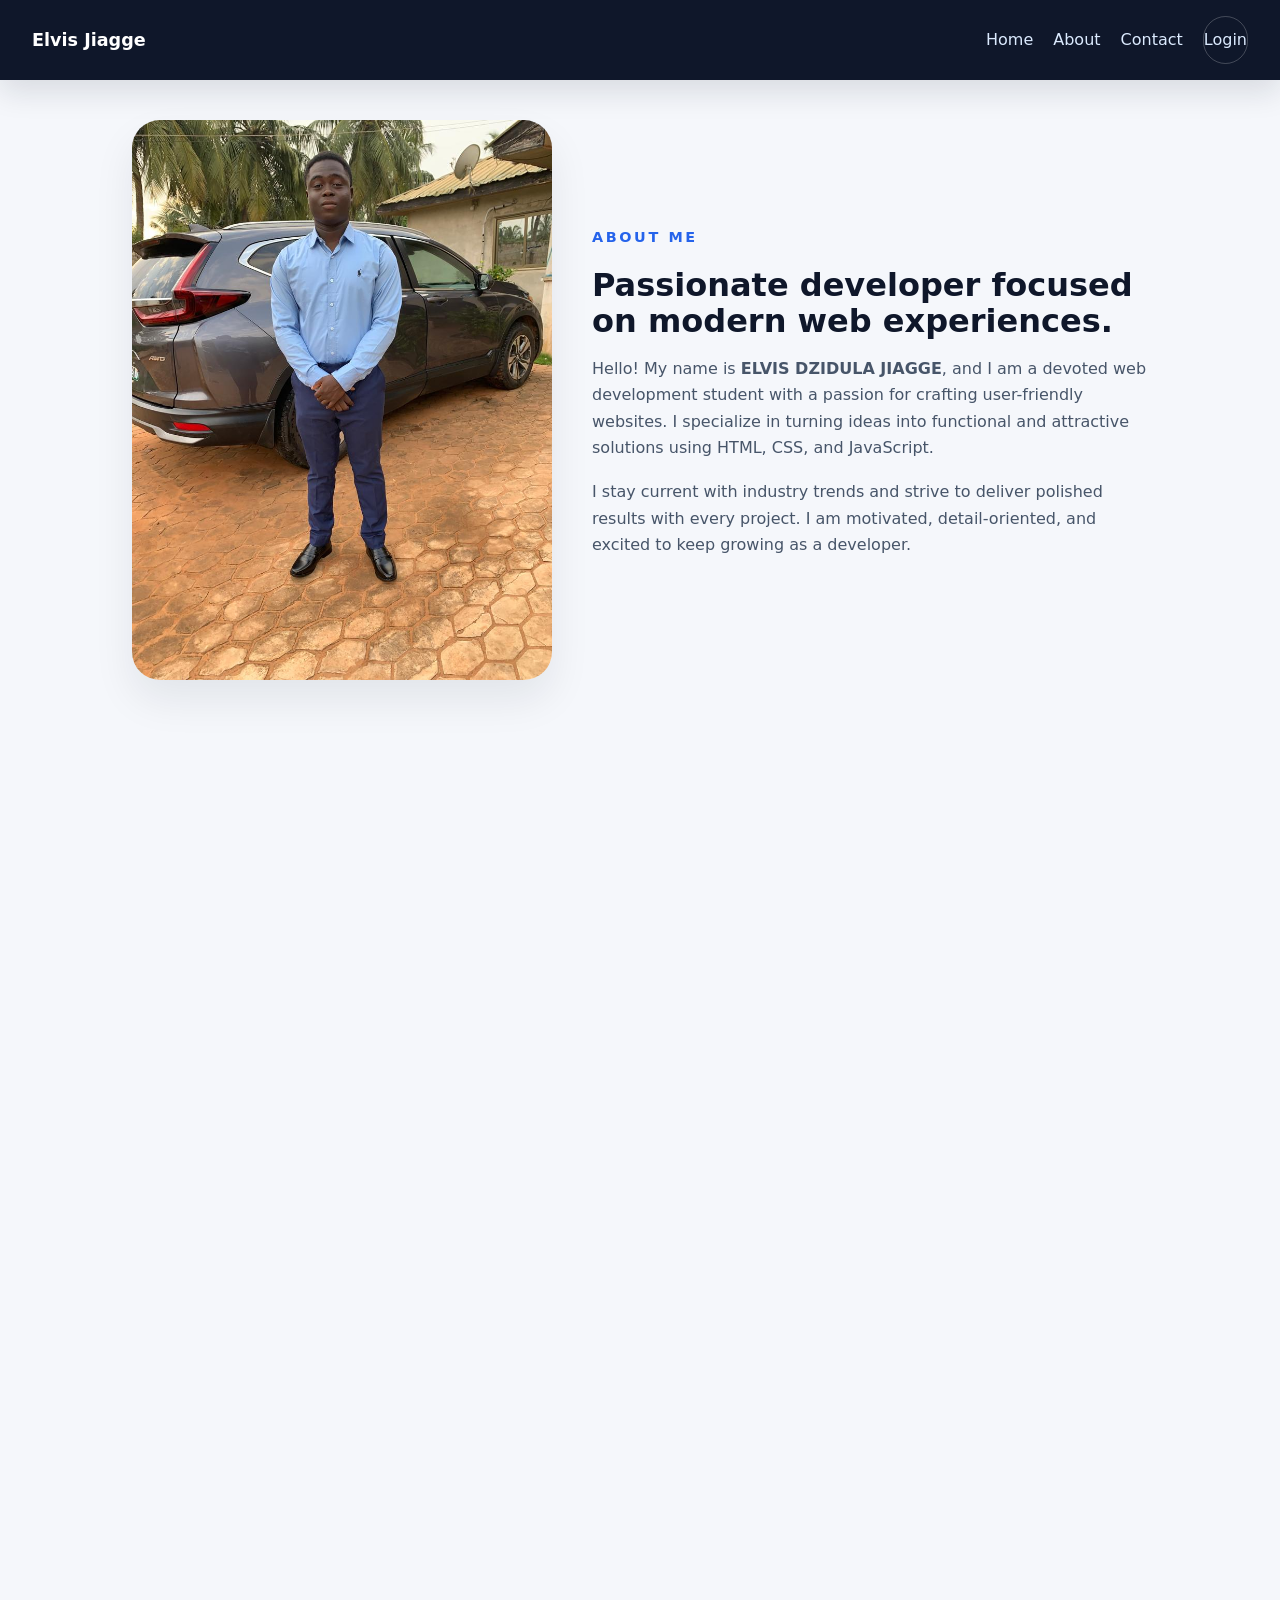
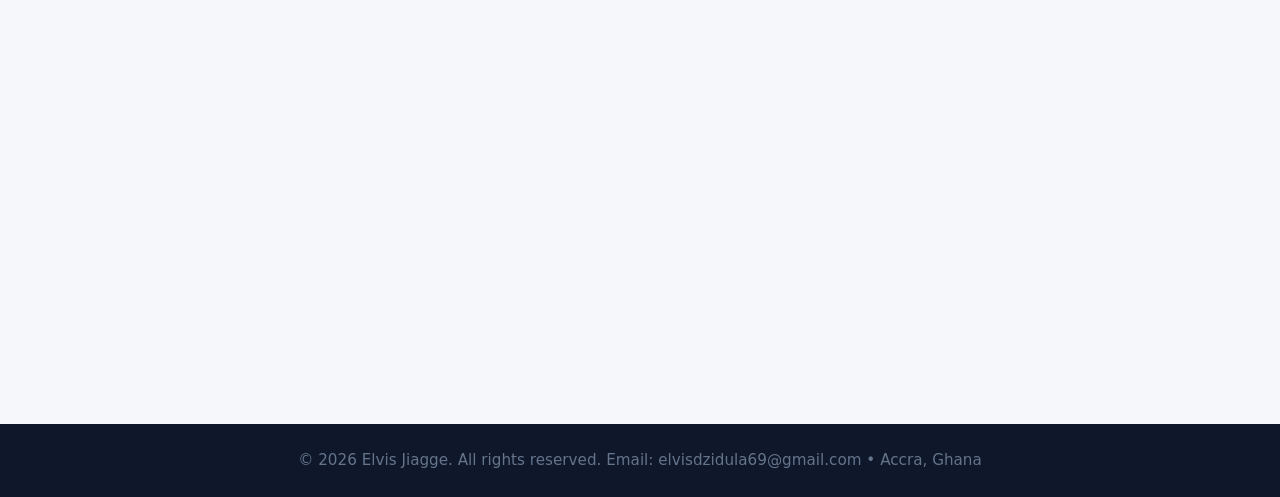
<file: about.html>
<!DOCTYPE html>
<html lang="en">
<head>
    <meta charset="UTF-8">
    <meta name="viewport" content="width=device-width, initial-scale=1.0">
    <meta name="description" content="Learn about Elvis Jiagge - A passionate web developer with expertise in HTML, CSS, and JavaScript.">
    <meta name="keywords" content="about, web developer, bio, experience, skills">
    <meta name="author" content="Elvis Jiagge">
    <meta property="og:title" content="About Elvis Jiagge">
    <meta property="og:description" content="Learn about Elvis Jiagge - A passionate web developer with expertise in HTML, CSS, and JavaScript.">
    <meta property="og:type" content="website">
    <meta property="og:url" content="https://elvisdev.it.com/about.html">
    <link rel="canonical" href="https://elvisdev.it.com/about.html">
    <title>About Elvis Jiagge - Web Developer</title>
    <link rel="stylesheet" href="style.css">
    <link rel="icon" type="image/png" href="favicon.png.ico">
    
    <!-- Structured Data (Schema.org) -->
    <script type="application/ld+json">
    {
      "@context": "https://schema.org",
      "@type": "Person",
      "name": "Elvis Jiagge",
      "title": "Web Developer & Designer",
      "description": "Passionate web development student with expertise in HTML, CSS, and JavaScript",
      "email": "elvisdzidula69@gmail.com",
      "knowsAbout": ["HTML", "CSS", "JavaScript", "Web Design", "Responsive Design", "Firebase"]
    }
    </script>
    
    <!-- Google Analytics -->
    <script async src="https://www.googletagmanager.com/gtag/js?id=G-3YTMDNZVG7"></script>
    <script>
      window.dataLayer = window.dataLayer || [];
      function gtag(){dataLayer.push(arguments);}
      gtag('js', new Date());
      gtag('config', 'G-3YTMDNZVG7');
    </script>
</head>
<body>


<header class="navbar">
    <div class="brand">
        <a href="index.html">Elvis Jiagge</a>
    </div>
    <nav class="nav-links">
        <a href="index.html">Home</a>
        <a href="about.html">About</a>
        <a href="contact.html">Contact</a>
        <a href="login.html" class="button button-secondary">Login</a>
    </nav>
</header>


<main class="site-content">
    <section class="about section">
        <div class="about-image">
            <img src="site.jpg.jpeg" alt="Elvis Jiagge">
        </div>
        <div class="about-text">
            <span class="section-label">About Me</span>
            <h2>Passionate developer focused on modern web experiences.</h2>
            <p>Hello! My name is <strong>ELVIS DZIDULA JIAGGE</strong>, and I am a devoted web development student with a passion for crafting user-friendly websites. I specialize in turning ideas into functional and attractive solutions using HTML, CSS, and JavaScript.</p>
            <p>I stay current with industry trends and strive to deliver polished results with every project. I am motivated, detail-oriented, and excited to keep growing as a developer.</p>
        </div>
    </section>

    <section class="skills section fade-in">
        <div class="section-header">
            <span class="section-label">Core Skills</span>
            <h2>What I Bring to Every Project</h2>
        </div>
        <div class="skills-container">
            <div class="skill-card"><h3>HTML</h3><p>Structured content for clear communication and SEO.</p></div>
            <div class="skill-card"><h3>CSS</h3><p>Modern responsive layouts and clean visual design.</p></div>
            <div class="skill-card"><h3>JavaScript</h3><p>Interactive experiences that feel fast and intuitive.</p></div>
        </div>
    </section>

    <section class="journey section fade-in">
        <div class="section-header">
            <span class="section-label">My Journey</span>
            <h2>Building skills through real work and learning.</h2>
        </div>
        <p>I started my journey in web development with curiosity and a desire to understand how websites are built. Since then, I have worked on multiple projects and steadily improved my frontend capabilities, focusing on clean, usable design.</p>
    </section>

    <section class="offer section fade-in">
        <div class="section-header">
            <span class="section-label">What I Offer</span>
            <h2>Website solutions that are simple, elegant, and effective.</h2>
        </div>
        <ul>
            <li>Clean and responsive website design</li>
            <li>User-friendly interfaces</li>
            <li>Modern layout and strong visual hierarchy</li>
        </ul>
    </section>

    <section class="quote section fade-in">
        <p>“I believe in continuous learning and building solutions that make an impact.”</p>
    </section>
</main>

<footer class="footer">
    <p>© 2026 Elvis Jiagge. All rights reserved. Email: elvisdzidula69@gmail.com • Accra, Ghana</p>
</footer>

</body>
</html>
</file>
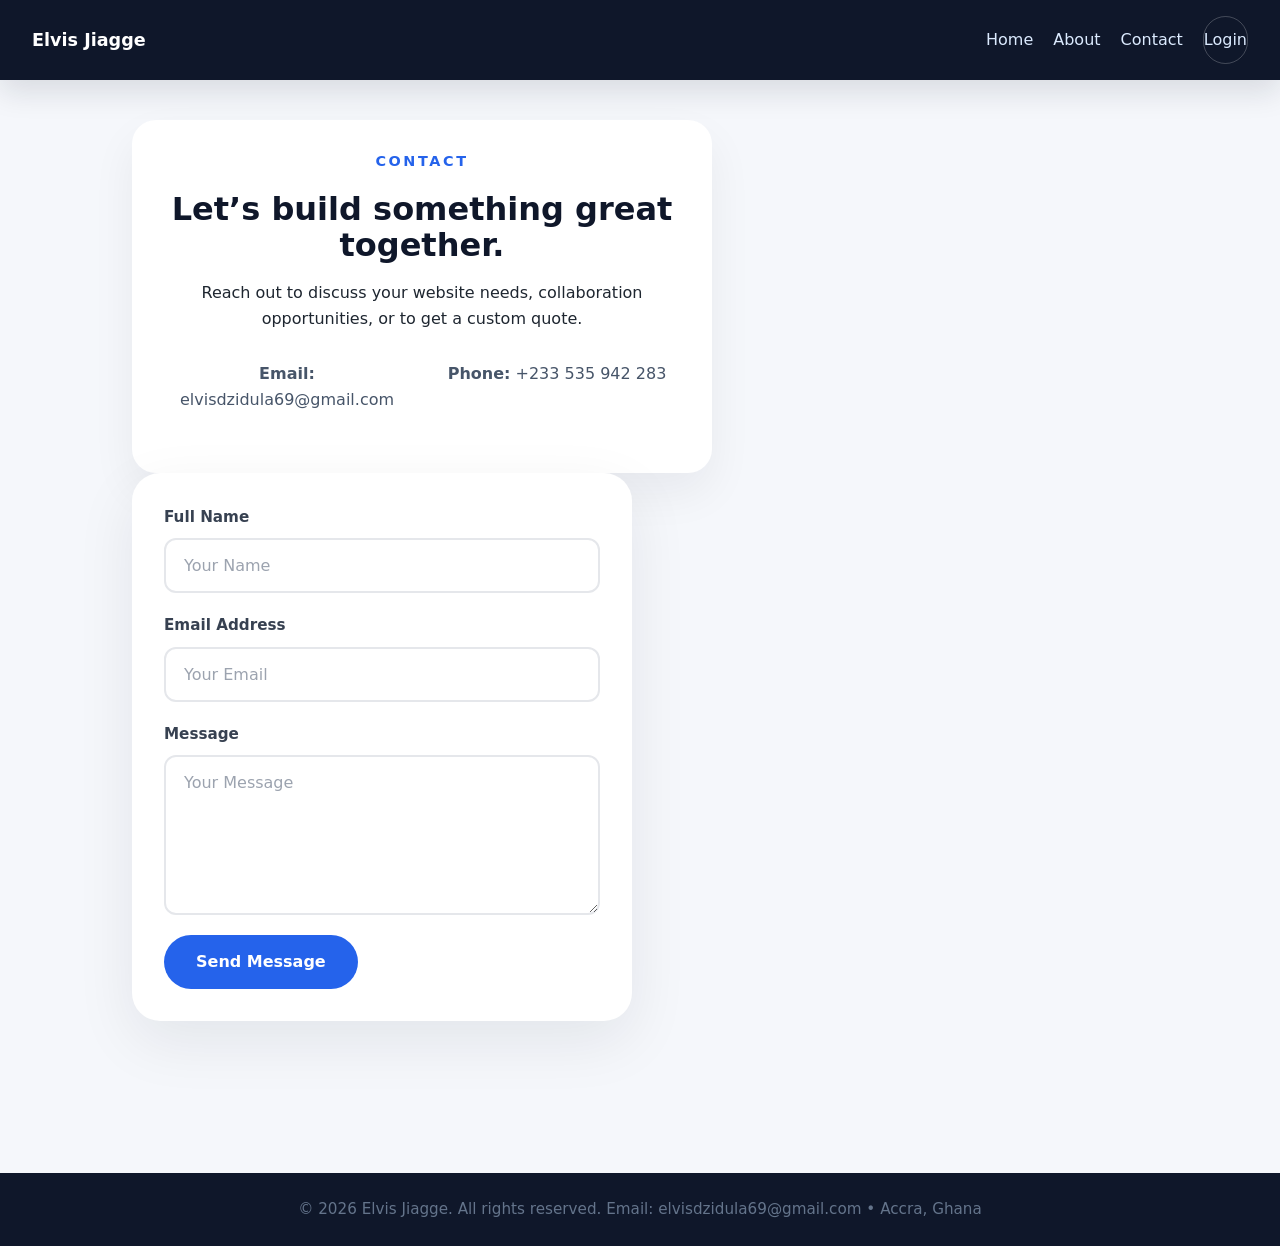
<file: contact.html>
<!DOCTYPE html>
<html lang="en">
<head>
    <meta charset="UTF-8">
    <meta name="viewport" content="width=device-width, initial-scale=1.0">
    <meta name="description" content="Contact Elvis Jiagge for web development and design inquiries.">
    <meta name="keywords" content="contact, web developer, inquiry, project request">
    <meta name="author" content="Elvis Jiagge">
    <meta property="og:title" content="Contact Elvis Jiagge">
    <meta property="og:description" content="Contact Elvis Jiagge for web development and design inquiries.">
    <meta property="og:type" content="website">
    <meta property="og:url" content="https://elvisdev.it.com/contact.html">
    <link rel="canonical" href="https://elvisdev.it.com/contact.html">
    <title>Contact Elvis Jiagge - Web Developer</title>
    <link rel="stylesheet" href="style.css">
    <link rel="icon" type="image/png" href="favicon.png.ico">
    
    <!-- Structured Data (Schema.org) -->
    <script type="application/ld+json">
    {
      "@context": "https://schema.org",
      "@type": "ContactPage",
      "name": "Contact Elvis Jiagge",
      "url": "https://elvisdev.it.com/contact.html",
      "contactPoint": {
        "@type": "ContactPoint",
        "contactType": "Customer Service",
        "email": "elvisdzidula69@gmail.com"
      }
    }
    </script>
    
    <!-- Google Analytics -->
    <script async src="https://www.googletagmanager.com/gtag/js?id=G-3YTMDNZVG7"></script>
    <script>
      window.dataLayer = window.dataLayer || [];
      function gtag(){dataLayer.push(arguments);}
      gtag('js', new Date());
      gtag('config', 'G-3YTMDNZVG7');
    </script>
</head>
<body>


<header class="navbar">
    <div class="brand">
        <a href="index.html">Elvis Jiagge</a>
    </div>
    <nav class="nav-links">
        <a href="index.html">Home</a>
        <a href="about.html">About</a>
        <a href="contact.html">Contact</a>
        <a href="login.html" class="button button-secondary">Login</a>
    </nav>
</header>


<main class="site-content">
    <section class="contact section">
        <div class="contact-panel">
            <span class="section-label">Contact</span>
            <h2>Let’s build something great together.</h2>
            <p>Reach out to discuss your website needs, collaboration opportunities, or to get a custom quote.</p>
            <div class="contact-details">
                <p><strong>Email:</strong> elvisdzidula69@gmail.com</p>
                <p><strong>Phone:</strong> +233 535 942 283</p>
            </div>
        </div>
        <div class="contact-grid">
            <form class="contact-form" action="https://formspree.io/f/xlgzrrgg" method="POST">
                <div class="form-group">
                    <label for="name">Full Name</label>
                    <input type="text" id="name" name="name" placeholder="Your Name" required/>
                </div>
                <div class="form-group">
                    <label for="email">Email Address</label>
                    <input type="email" id="email" name="_replyto" placeholder="Your Email" required/>
                </div>
                <div class="form-group">
                    <label for="message">Message</label>
                    <textarea id="message" name="message" placeholder="Your Message" required></textarea>
                </div>
                <button type="submit" class="button button-primary">Send Message</button>
            </form>
        </div>
    </section>
</main>

<footer class="footer">
    <p>© 2026 Elvis Jiagge. All rights reserved. Email: elvisdzidula69@gmail.com • Accra, Ghana</p>
</footer>

</body>
</html>
</file>
<file: style.css>
*,
*::before,
*::after {
    box-sizing: border-box;
}

body {
    margin: 0;
    font-family: Inter, system-ui, -apple-system, BlinkMacSystemFont, 'Segoe UI', sans-serif;
    background-color: #f5f7fb;
    color: #1e2630;
    line-height: 1.65;
}

a {
    text-decoration: none;
    color: inherit;
}

img {
    max-width: 100%;
    height: auto;
    display: block;
}

button,
.button {
    font: inherit;
}

.navbar {
    width: 100%;
    background-color: #0f172a;
    color: white;
    display: flex;
    align-items: center;
    justify-content: space-between;
    padding: 16px 32px;
    box-shadow: 0 12px 30px rgba(15, 23, 42, 0.12);
    position: sticky;
    top: 0;
    z-index: 20;
}

.brand a {
    font-size: 1.1rem;
    font-weight: 700;
    color: white;
}

.nav-links {
    display: flex;
    gap: 20px;
    flex-wrap: wrap;
    align-items: center;
}

.nav-links a {
    color: #dbeafe;
    padding: 10px 0;
    transition: color 0.2s ease;
}

.nav-links a:hover,
.nav-links a:focus-visible {
    color: #ffffff;
}

.button {
    display: inline-flex;
    align-items: center;
    justify-content: center;
    padding: 12px 22px;
    border-radius: 999px;
    border: 1px solid transparent;
    transition: transform 0.2s ease, background-color 0.2s ease, border-color 0.2s ease;
}

.button-primary {
    background-color: #2563eb;
    color: white;
}

.button-primary:hover,
.button-primary:focus-visible {
    background-color: #1d4ed8;
    transform: translateY(-1px);
}

.button-secondary {
    background-color: transparent;
    color: white;
    border-color: rgba(255, 255, 255, 0.22);
}

.button-secondary:hover,
.button-secondary:focus-visible {
    background-color: rgba(255, 255, 255, 0.08);
}

.site-content {
    max-width: 1180px;
    margin: 0 auto;
    padding: 40px 32px 80px;
}

.section {
    margin-bottom: 72px;
}

.hero {
    display: grid;
    grid-template-columns: 1.1fr 0.9fr;
    gap: 40px;
    align-items: center;
    margin-bottom: 64px;
}

.hero-copy {
    max-width: 640px;
}

.eyebrow {
    display: inline-block;
    margin-bottom: 18px;
    color: #2563eb;
    text-transform: uppercase;
    letter-spacing: 0.22em;
    font-size: 0.8rem;
    font-weight: 700;
}

.hero h1 {
    font-size: clamp(2.8rem, 3.5vw, 4.5rem);
    margin: 0 0 24px;
    line-height: 1.02;
}

.hero-description {
    max-width: 580px;
    font-size: 1.05rem;
    color: #475569;
    margin-bottom: 32px;
}

.hero-actions {
    display: flex;
    flex-wrap: wrap;
    gap: 16px;
    margin-bottom: 32px;
}

.hero-highlights {
    display: grid;
    grid-template-columns: repeat(3, minmax(120px, 1fr));
    gap: 16px;
}

.hero-highlights div {
    background-color: white;
    border-radius: 16px;
    padding: 18px 20px;
    box-shadow: 0 14px 35px rgba(15, 23, 42, 0.06);
    color: #334155;
    font-weight: 600;
}

.hero-media {
    display: grid;
    place-items: center;
}

.slider {
    width: 100%;
    min-height: 420px;
    border-radius: 28px;
    overflow: hidden;
    position: relative;
    box-shadow: 0 30px 60px rgba(15, 23, 42, 0.18);
}

.slide {
    width: 100%;
    height: 100%;
    object-fit: cover;
    position: absolute;
    inset: 0;
    opacity: 0;
    transition: opacity 1s ease;
}

.slide.active {
    opacity: 1;
}

.section-label {
    display: inline-block;
    font-size: 0.9rem;
    letter-spacing: 0.18em;
    text-transform: uppercase;
    color: #2563eb;
    margin-bottom: 18px;
    font-weight: 700;
}

.section-header h2,
.about-text h2,
.contact-panel h2 {
    margin: 0;
    font-size: 2rem;
    color: #0f172a;
    line-height: 1.12;
}

.about {
    display: grid;
    grid-template-columns: 420px 1fr;
    gap: 40px;
    align-items: center;
}

.about-image img {
    width: 100%;
    height: auto;
    border-radius: 28px;
    object-fit: cover;
    display: block;
    box-shadow: 0 20px 40px rgba(15, 23, 42, 0.08);
}

.about-text p {
    color: #475569;
    max-width: 720px;
    margin-bottom: 18px;
}

.skills-container,
.projects-container {
    display: grid;
    grid-template-columns: repeat(3, minmax(220px, 1fr));
    gap: 24px;
    margin-top: 28px;
}

.skill-card,
.project-card,
.contact-panel,
.offer,
.journey,
.quote {
    background-color: white;
    border-radius: 24px;
    padding: 28px;
    box-shadow: 0 20px 45px rgba(15, 23, 42, 0.06);
}

.skill-card h3,
.project-card h3 {
    margin-top: 0;
}

.skill-card p,
.project-card p,
.contact-details p,
.journey p,
.offer ul,
.quote p {
    color: #475569;
}

.project-card {
    min-height: 190px;
}

.footer {
    padding: 24px 32px;
    text-align: center;
    background: transparent;
}

.footer p {
    margin: 0;
    color: #64748b;
    font-size: 0.95rem;
}

@media (max-width: 1280px) {
    .site-content {
        max-width: 1080px;
    }

    .hero {
        gap: 50px;
    }

    .skills-container,
    .projects-container {
        gap: 28px;
    }
}

@media (max-width: 1024px) {
    .navbar {
        padding: 16px 24px;
    }

    .hero {
        grid-template-columns: 1fr;
        gap: 32px;
    }

    .hero-actions {
        gap: 14px;
    }

    .hero-highlights {
        grid-template-columns: repeat(2, minmax(160px, 1fr));
    }

    .hero-media .slider {
        min-height: 340px;
    }

    .about {
        grid-template-columns: 1fr;
    }

    .about-text p {
        max-width: 100%;
    }

    .skills-container,
    .projects-container {
        grid-template-columns: repeat(2, minmax(220px, 1fr));
    }
}

@media (max-width: 768px) {
    .navbar {
        flex-direction: column;
        align-items: stretch;
        padding: 16px 20px;
        gap: 16px;
    }

    .nav-links {
        width: 100%;
        justify-content: flex-start;
        gap: 12px;
        flex-wrap: wrap;
    }

    .nav-links a {
        padding: 8px 0;
    }

    .site-content {
        padding: 24px 18px 56px;
    }

    .hero {
        gap: 28px;
    }

    .hero-actions {
        flex-direction: column;
        align-items: stretch;
    }

    .hero-highlights {
        grid-template-columns: 1fr;
    }

    .hero h1 {
        font-size: clamp(2.4rem, 8vw, 3.2rem);
    }

    .hero-description {
        max-width: 100%;
    }

    .hero-media .slider {
        min-height: 260px;
    }

    .about {
        gap: 24px;
    }

    .skills-container,
    .projects-container {
        grid-template-columns: 1fr;
    }

    .skill-card,
    .project-card,
    .contact-panel,
    .offer,
    .journey,
    .quote {
        padding: 22px;
    }

    .footer {
        padding: 20px 18px;
    }
}

@media (max-width: 600px) {
    .navbar {
        padding: 14px 16px;
    }

    .button,
    .button-primary,
    .button-secondary {
        width: 100%;
    }

    .hero-actions {
        gap: 12px;
    }

    .hero-highlights div {
        padding: 16px 18px;
    }

    .section-header h2,
    .about-text h2,
    .contact-panel h2 {
        font-size: 1.75rem;
    }
}

.project-card {
    transition: transform 0.25s ease, box-shadow 0.25s ease;
}

.project-card:hover {
    transform: translateY(-6px);
    box-shadow: 0 26px 55px rgba(15, 23, 42, 0.14);
}

.contact-preview {
    display: flex;
    justify-content: center;
}

.contact-panel {
    max-width: 580px;
    text-align: center;
}

.contact-panel p {
    margin-bottom: 28px;
}

.contact-details {
    display: grid;
    grid-template-columns: repeat(2, minmax(0, 1fr));
    gap: 16px;
    margin-bottom: 32px;
}

.contact-details p {
    margin: 0;
}

.contact-grid {
    display: grid;
    gap: 40px;
    max-width: 1180px;
    margin: 0 auto;
    width: 100%;
    justify-items: center;
}

.contact-form {
    display: grid;
    gap: 20px;
    max-width: 560px;
    width: 100%;
    background-color: white;
    border-radius: 28px;
    padding: 32px;
    box-shadow: 0 20px 60px rgba(15, 23, 42, 0.08);
}

.form-group {
    display: flex;
    flex-direction: column;
    gap: 8px;
}

.form-group label {
    font-weight: 600;
    color: #374151;
    font-size: 0.95rem;
    margin-bottom: 0;
}

.contact-form input,
.contact-form textarea {
    width: 100%;
    border-radius: 12px;
    border: 2px solid #e5e7eb;
    padding: 16px 18px;
    background-color: #ffffff;
    font-size: 1rem;
    transition: border-color 0.2s ease, box-shadow 0.2s ease;
    font-family: inherit;
}

.contact-form input:focus,
.contact-form textarea:focus {
    outline: none;
    border-color: #2563eb;
    box-shadow: 0 0 0 3px rgba(37, 99, 235, 0.1);
}

.contact-form input::placeholder,
.contact-form textarea::placeholder {
    color: #9ca3af;
}

.contact-form textarea {
    min-height: 160px;
    resize: vertical;
}

.contact-form button {
    width: fit-content;
    margin: 0;
    border: none;
    padding: 14px 32px;
    font-weight: 600;
    font-size: 1rem;
    border-radius: 999px;
}

.footer {
    background-color: #0f172a;
    color: #cbd5e1;
    text-align: center;
    padding: 24px 32px;
}

.contact,
.about-skills,
.journey,
.offer,
.quote {
    background: none;
    box-shadow: none;
}

.offer ul {
    list-style: none;
    padding-left: 0;
    margin: 0;
}

.offer li {
    margin-bottom: 12px;
    padding-left: 18px;
    position: relative;
}

.offer li::before {
    content: "•";
    position: absolute;
    left: 0;
    color: #2563eb;
}

.quote p {
    font-style: italic;
    color: #334155;
}

.fade-in {
    opacity: 0;
    transform: translateY(18px);
    transition: opacity 0.9s ease, transform 0.9s ease;
}

.fade-in.show {
    opacity: 1;
    transform: translateY(0);
}

.auth-page {
    min-height: 100vh;
    display: grid;
    place-items: center;
    padding: 48px 22px;
    background: linear-gradient(180deg, #eef2ff 0%, #ffffff 100%);
}

.auth-card {
    width: min(100%, 420px);
    background: white;
    border-radius: 28px;
    padding: 36px 32px;
    box-shadow: 0 24px 60px rgba(15, 23, 42, 0.12);
}

.auth-card h2 {
    margin-top: 0;
    margin-bottom: 24px;
    font-size: 2rem;
    color: #0f172a;
}

.auth-card input,
.auth-card textarea {
    width: 100%;
    border-radius: 16px;
    border: 1px solid #cbd5e1;
    padding: 14px 16px;
    background-color: #f8fafc;
    margin-bottom: 18px;
    color: #0f172a;
}

.auth-card textarea {
    min-height: 130px;
    resize: vertical;
}

.auth-card button {
    width: 100%;
    padding: 14px 18px;
    border-radius: 16px;
    border: none;
    background-color: #2563eb;
    color: white;
    cursor: pointer;
    font-weight: 700;
    transition: background-color 0.2s ease, transform 0.2s ease;
}

.auth-card button:hover {
    background-color: #1d4ed8;
    transform: translateY(-1px);
}

.auth-card p {
    color: #475569;
}

.auth-links {
    display: grid;
    gap: 10px;
    margin-top: 16px;
}

.auth-links a {
    color: #2563eb;
    font-weight: 600;
}

.login-container,
.signup-container {
    width: 100%;
}

.forgot-container {
    width: 300px;
    margin: 100px auto;
    text-align: center;
    padding: 20px;
    border-radius: 10px;
    box-shadow: 0 4px 10px rgba(0,0,0,0.1);
}

.forgot-container input {
    width: 90%;
    padding: 10px;
}

.forgot-container button {
    padding: 10px 20px;
    background: #333;
    color: white;
    border: none;
    cursor: pointer;
}

.contact-btn {
    display: inline-block;
    padding: 12px 20px;
    background-color: #333;
    color: white;
    text-decoration: none;
    border-radius: 5px;
}

.contact-btn:hover {
    background-color: #555;
}

@media (min-width: 900px) {
    .contact-grid {
        grid-template-columns: minmax(0, 1.05fr) minmax(360px, 1fr);
        align-items: start;
    }
}

@media (max-width: 900px) {
    .contact-details {
        grid-template-columns: 1fr;
    }
}

@media (max-width: 768px) {
    .contact-form {
        padding: 24px;
    }

    .contact-form input,
    .contact-form textarea {
        padding: 14px 16px;
        font-size: 0.95rem;
    }

    .contact-form button {
        width: 100%;
        padding: 16px 24px;
    }
}
</file>
